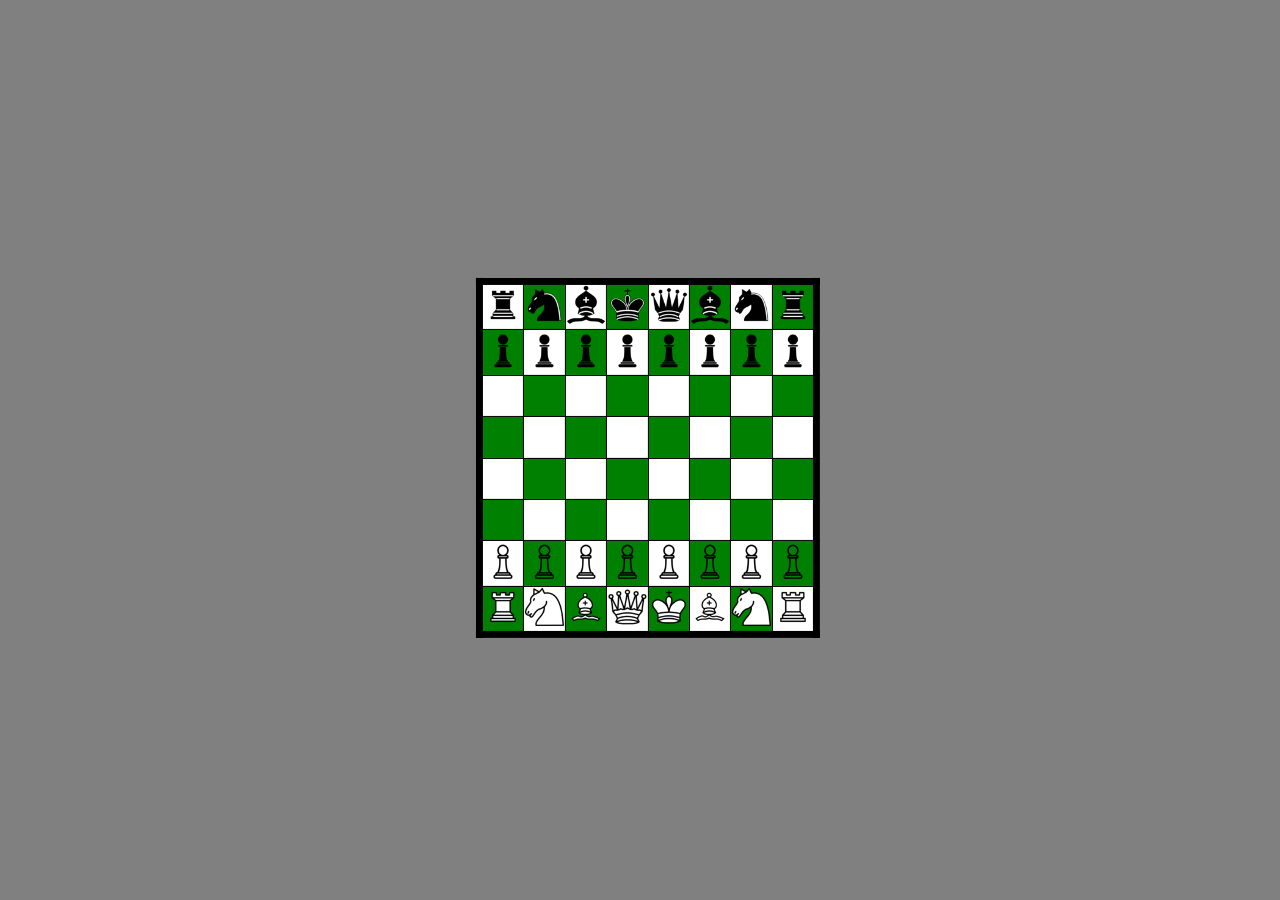
<file: ChessWeb/index.html>
<!DOCTYPE html>
<html lang="en">

<head>
    <meta charset="UTF-8">
    <meta name="viewport" content="width=device-width, initial-scale=1.0">
    <title>ChessTest</title>
    <link rel="stylesheet" href="style.css" />
</head>

<body>
    <table>
        <tbody>
            <tr>
                <th><img src="./ChessImages/Black_Rook.png" alt="Black_Rook"></th>
                <th><img src="./ChessImages/Black_Knight.png" alt="Black_Knight"></th>
                <th><img src="./ChessImages/Black_Bishop.png" alt="Black_Bishop"></th>
                <th><img src="./ChessImages/Black_King.png" alt="Black_King"></th>
                <th><img src="./ChessImages/Black_Queen.png" alt="Black_Queen"></th>
                <th><img src="./ChessImages/Black_Bishop.png" alt="Black_Bishop"></th>
                <th><img src="./ChessImages/Black_Knight.png" alt="Black_Knight"></th>
                <th><img src="./ChessImages/Black_Rook.png" alt="Black_Rook"></th>
            </tr>
            <tr>
                <th><img src="./ChessImages/Black_Pawn.png" alt="Black_Pawn"></th>
                <th><img src="./ChessImages/Black_Pawn.png" alt="Black_Pawn"></th>
                <th><img src="./ChessImages/Black_Pawn.png" alt="Black_Pawn"></th>
                <th><img src="./ChessImages/Black_Pawn.png" alt="Black_Pawn"></th>
                <th><img src="./ChessImages/Black_Pawn.png" alt="Black_Pawn"></th>
                <th><img src="./ChessImages/Black_Pawn.png" alt="Black_Pawn"></th>
                <th><img src="./ChessImages/Black_Pawn.png" alt="Black_Pawn"></th>
                <th><img src="./ChessImages/Black_Pawn.png" alt="Black_Pawn"></th>
            </tr>
            <tr>
                <th></th>
                <th></th>
                <th></th>
                <th></th>
                <th></th>
                <th></th>
                <th></th>
                <th></th>
            </tr>
            <tr>
                <th></th>
                <th></th>
                <th></th>
                <th></th>
                <th></th>
                <th></th>
                <th></th>
                <th></th>
            </tr>
            <tr>
                <th></th>
                <th></th>
                <th></th>
                <th></th>
                <th></th>
                <th></th>
                <th></th>
                <th></th>
            </tr>
            <tr>
                <th></th>
                <th></th>
                <th></th>
                <th></th>
                <th></th>
                <th></th>
                <th></th>
                <th></th>
            </tr>
            <tr>
                <th><img src="./ChessImages/White_Pawn.png" alt="White_Pawn"></th>
                <th><img src="./ChessImages/White_Pawn.png" alt="White_Pawn"></th>
                <th><img src="./ChessImages/White_Pawn.png" alt="White_Pawn"></th>
                <th><img src="./ChessImages/White_Pawn.png" alt="White_Pawn"></th>
                <th><img src="./ChessImages/White_Pawn.png" alt="White_Pawn"></th>
                <th><img src="./ChessImages/White_Pawn.png" alt="White_Pawn"></th>
                <th><img src="./ChessImages/White_Pawn.png" alt="White_Pawn"></th>
                <th><img src="./ChessImages/White_Pawn.png" alt="White_Pawn"></th>
            </tr>
            <tr>
                <th><img src="./ChessImages/White_Rook.png" alt="White_Rook"></th>
                <th><img src="./ChessImages/White_Knight.png" alt="White_Knight"></th>
                <th><img src="./ChessImages/White_Bishop.png" alt="White_Bishop"></th>
                <th><img src="./ChessImages/White_Queen.png" alt="White_Queen"></th>
                <th><img src="./ChessImages/White_King.png" alt="White_King"></th>
                <th><img src="./ChessImages/White_Bishop.png" alt="White_Bishop"></th>
                <th><img src="./ChessImages/White_Knight.png" alt="White_Knight"></th>
                <th><img src="./ChessImages/White_Rook.png" alt="White_Rook"></th>
            </tr>
        </tbody>
    </table>
    <script src="script.js"></script>
</body>

</html>
</file>
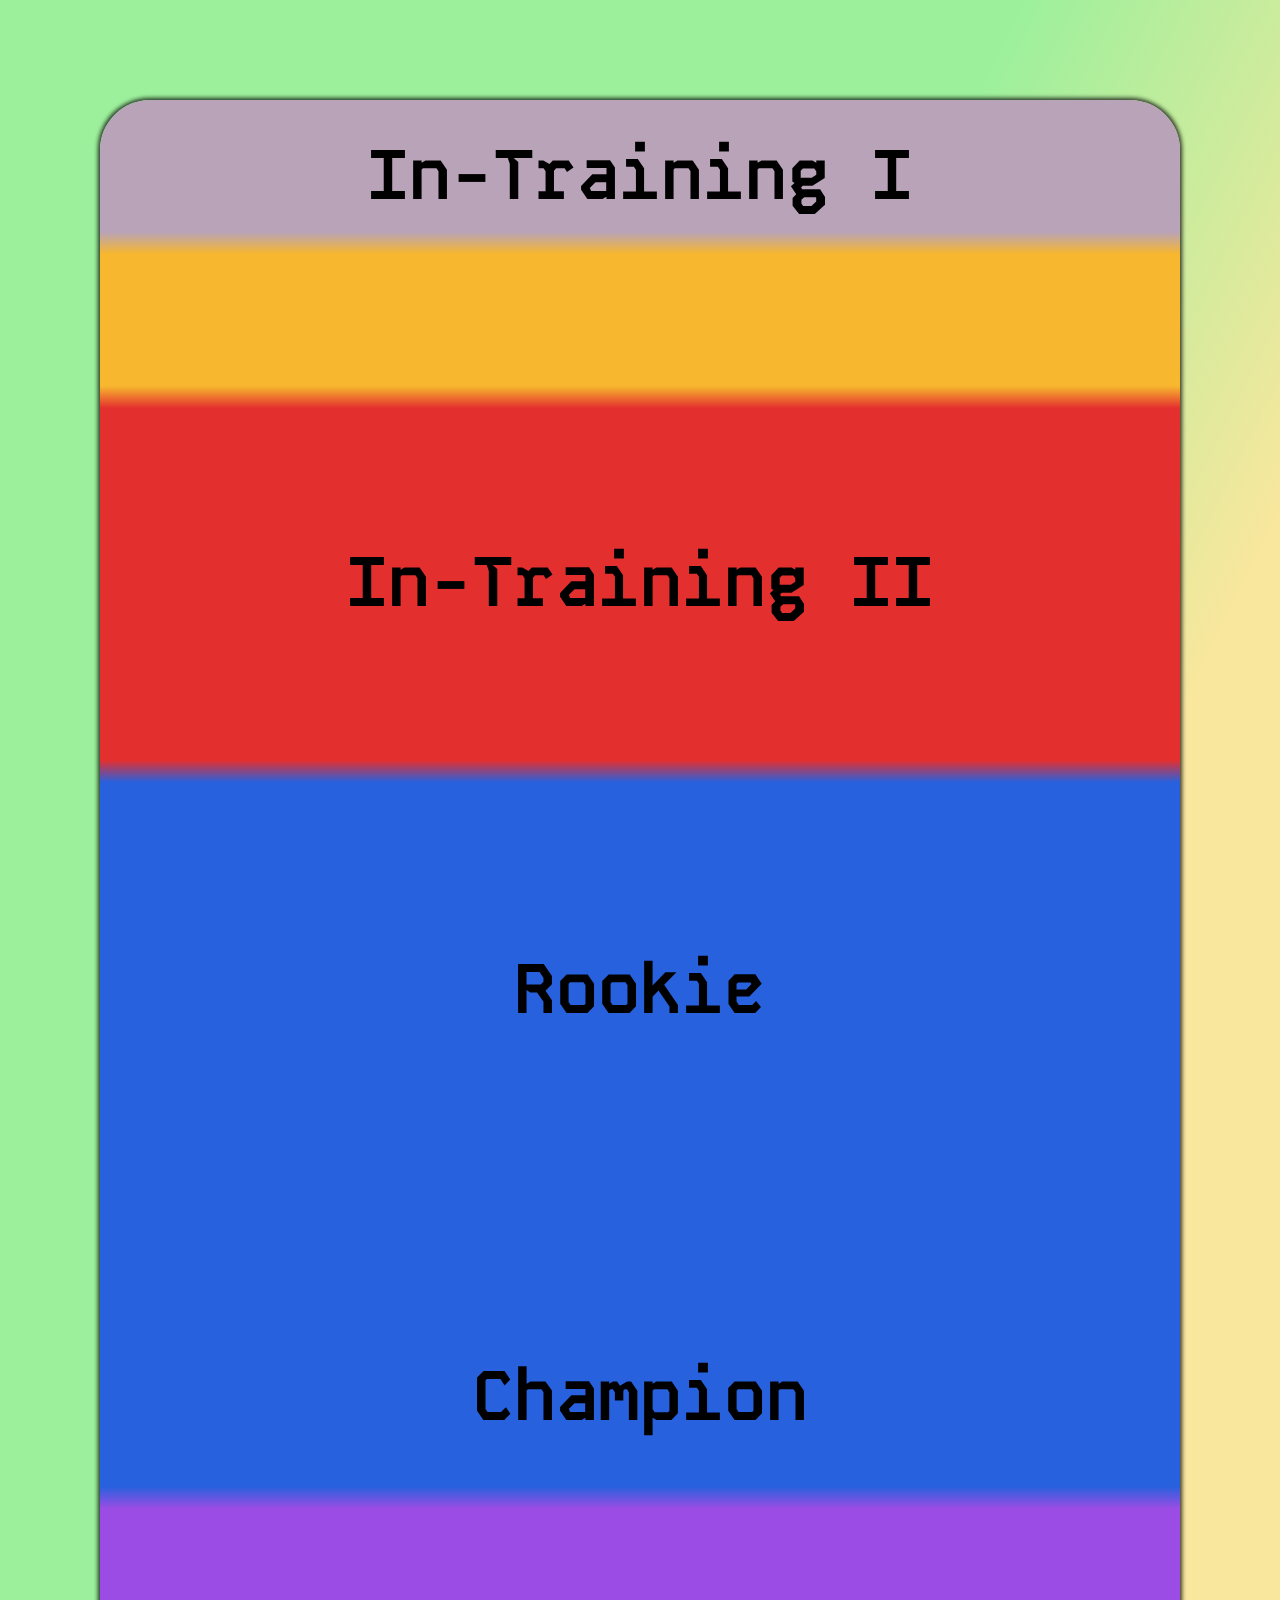
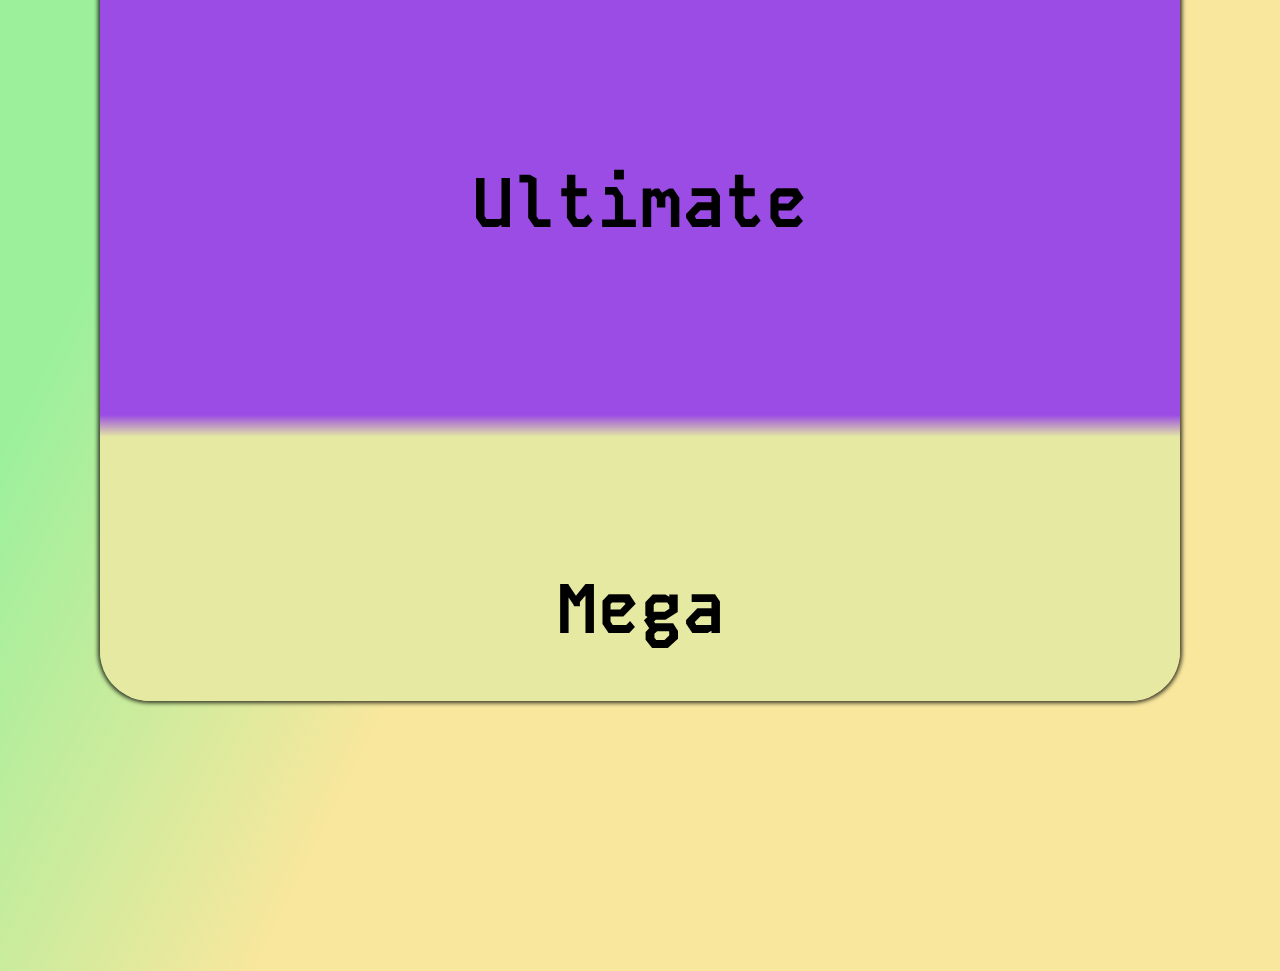
<file: DigiPedia/index.html>
<!DOCTYPE html>
<html lang="en">
<head>
    <meta charset="UTF-8">
    <meta http-equiv="X-UA-Compatible" content="IE=edge">
    <meta name="viewport" content="width=device-width, initial-scale=1.0">
    <title>DigiDex</title>
    <link rel="stylesheet" href="./style.css">
    <link rel="preconnect" href="https://fonts.googleapis.com">
    <link rel="preconnect" href="https://fonts.gstatic.com" crossorigin>
    <link href="https://fonts.googleapis.com/css2?family=Kode+Mono:wght@400..700&display=swap" rel="stylesheet">
</head>
<body>
    <main>
        <section>
            <h1>In-Training I</h1>
            <div id="Fresh"></div>
        </section>
        <section>
            <h1>In-Training II</h1>
            <div id="In Training"></div>
        </section>
        <section>
            <h1>Rookie</h1>
            <div id="Rookie"></div>
        </section>
        <section>
            <h1>Champion</h1>
            <div id="Champion"></div>
        </section>
        <section>
            <h1>Ultimate</h1>
            <div id="Ultimate"></div>
        </section>
        <section>
            <h1>Mega</h1>
            <div id="Mega"></div>
        </section>
    </main>
    <script type="module" src="./script.js"></script>
</body>
</html>
</file>
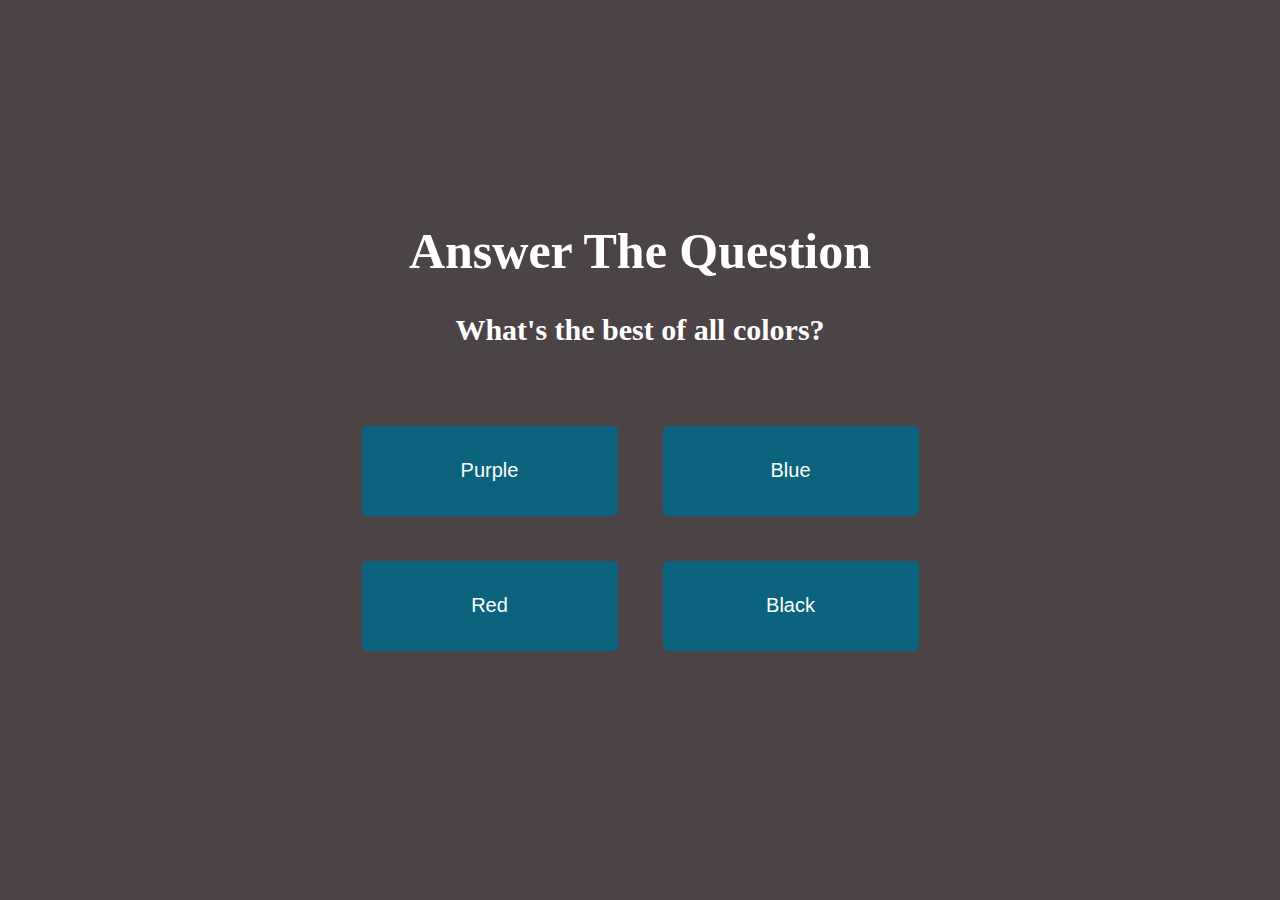
<file: Quiz/index.html>
<!DOCTYPE html>
<html lang="en">

<head>
    <meta charset="UTF-8">
    <meta name="viewport" content="width=device-width, initial-scale=1.0">
    <title>Quick</title>
    <link rel="stylesheet" href="./style.css">
</head>

<body>
    <main>
        <header>
            <h1>Answer The Question</h1>
            <h2 id="question"></h2>
        </header>
        <section>
            <button type="button" id="Answer1">A</button>
            <button type="button" id="Answer2">B</button>
            <button type="button" id="Answer3">C</button>
            <button type="button" id="Answer4">D</button>
            <div class="finalMessage" hidden></div>
        </section>
    </main>
    <script src="./script.js"></script>
</body>

</html>
</file>
<file: ChessWeb/style.css>
body{
    position: absolute;
    top: 50%;
    left: 50%;
    transform: translate(-50%, -50%);
    background-color: grey;
}

table{
    border: 7px solid black;
    border-collapse: collapse;
    background-color: white;
}

th{
    border: 1px solid black;
    height: 3vw;
    width: 3vw;
}

img{
    width: 3vw;
    height: 3vw;
    cursor: grab;
}
</file>
<file: DigiPedia/style.css>
*{
    font-family: 'Kode Mono', monospace;
}

body{
    margin: 100px;
    background: linear-gradient(to right bottom, #9cf09c 40%, #f8e79d 60%);
}

main{
    padding-top: 30px;
    background: linear-gradient(to bottom, rgb(184, 163, 184) 0% 6%, rgb(247, 183, 46) 7% 13%, rgb(228, 47, 47) 14% 30%, rgb(40, 97, 221) 31% 63%, rgb(155, 76, 228) 64% 87%, rgb(229, 233, 162) 88% 100%);
    border-radius: 50px;
    box-shadow: 0px 0px 4px 1.5px rgba(0, 0, 0, 0.781);
}

section{
    margin: 0 3vw 30vh 3vw;
    text-align: center;
}

h1{
    margin-top: 0;
    font-size: 70px;
}

section>div{
    display: grid;
    gap: 2vw;
    grid-template-columns: repeat(5, 1fr);
}

section>div>*{
    text-align: center;
    border-radius: 17px;
    box-shadow: 0px 0px 4px 1.5px rgba(0, 0, 0, 0.781);
}

#white_circle{
    margin: 2vh auto 0 auto;
    height: 225px;
    width: 225px;
    background-color: white;
    border-radius: 50%;
    display: grid;
    place-items: center;
}

#Mega>div>#white_circle{
    height: 200px;
    width: 200px;
    box-shadow: 0 0 50px 25px white;
}

img{
    height: 150px;
    width: 150px;
}

h2{
    margin-bottom: 5px;
}

h3{
    background-color: rgba(0, 0, 0, 0.219);
    display: inline-block;
    margin: 0 0 20px 0;
    padding: 2px 10px;
    border-radius: 5px;
}
</file>
<file: Quiz/style.css>
body{
    background-color: #4C4347;
}

main{
    display: grid;
    place-items: center;
    padding: 20vh 15vw;
}

h1, #question, button, .finalMessage{
    color: white;
}

h1{
    font-size: 50px;
}

#question{
    font-size: 30px;
    text-align: center;
}

section{
    display: grid;
    margin-top: 6vh;
    grid-template-columns: 1fr 1fr;
    gap: 5vh;
}

.finalSet{
    display: block;
}

button{
    height: 10vh;
    width: 20vw;
    font-size: 20px;
    background-color: #0b637e;
    border: 0;
    border-radius: 5px;
}

button:hover{    
    box-shadow: 0 0 10px 0.4px white;
}

.finalMessage{
    padding: 50px;
    height: 30vh;
    width: 45vw;
    font-size: 40px;
    text-align: center;
    background-color: #0b637e;
    border-radius: 20px;
    box-shadow: 0 0 10px 0.4px rgba(0, 0, 0, 0.26);
}
</file>
